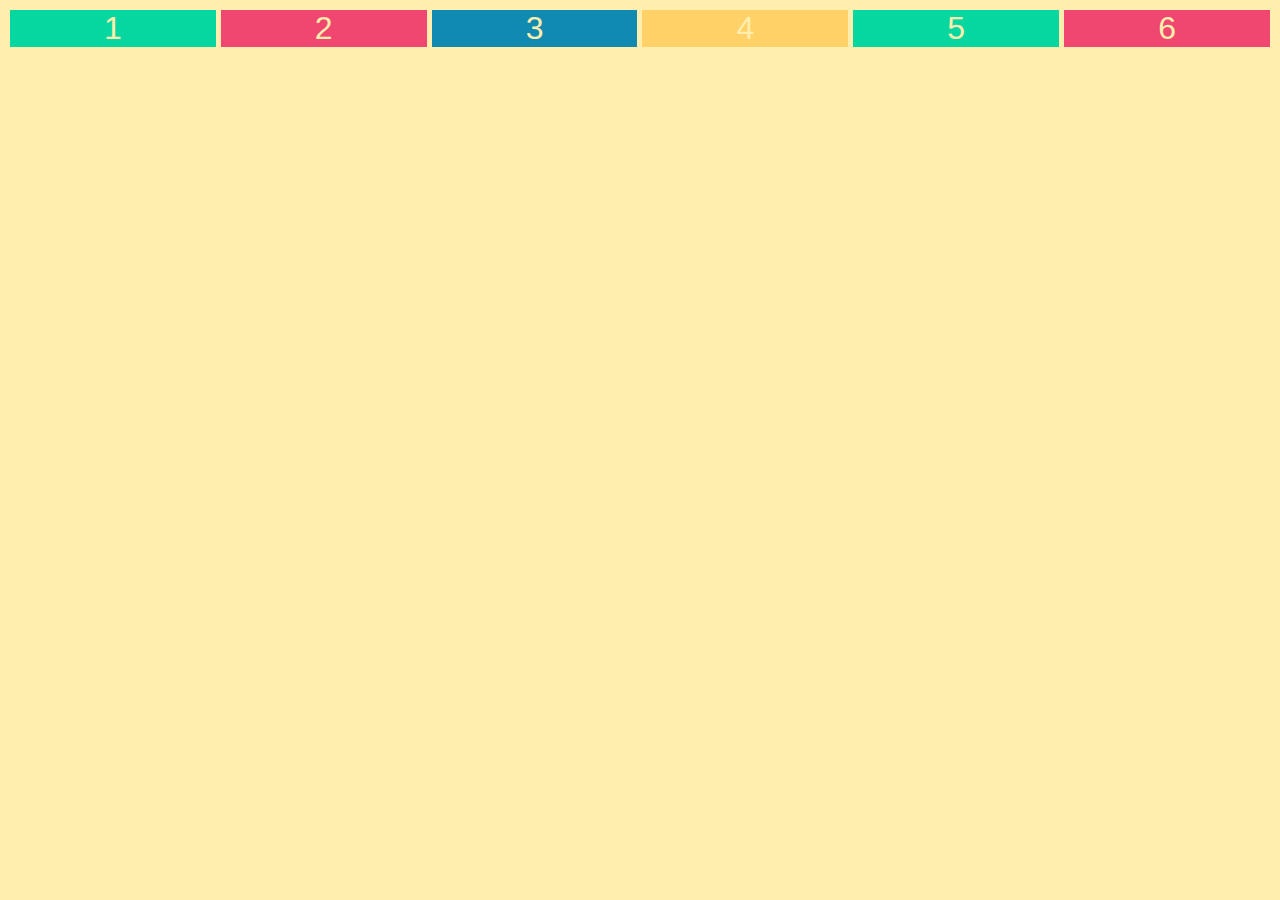
<file: index.html>
<!DOCTYPE html>
<html lang="en">
<head>
    <meta charset="UTF-8">
    <meta http-equiv="X-UA-Compatible" content="IE=edge">
    <meta name="viewport" content="width=device-width, initial-scale=1.0">
    <title>CSS Grid Layout</title>
    <link rel="stylesheet" href="base.css">
    <style>
        .container {
            display:grid;
            /* grid-template: repeat(3, 1fr)/repeat(3, 1fr); */
            grid-template-rows: repeat(2, 1fr);
            grid-template-columns: repeat(6, 1fr);
            grid-gap: 5px;
        }
    </style>
</head>
<body>
 <div class="container">
    <div>1</div>
    <div>2</div>
    <div>3</div>
    <div>4</div>
    <div>5</div>
    <div>6</div>
 </div>
</body>
</html>
</file>
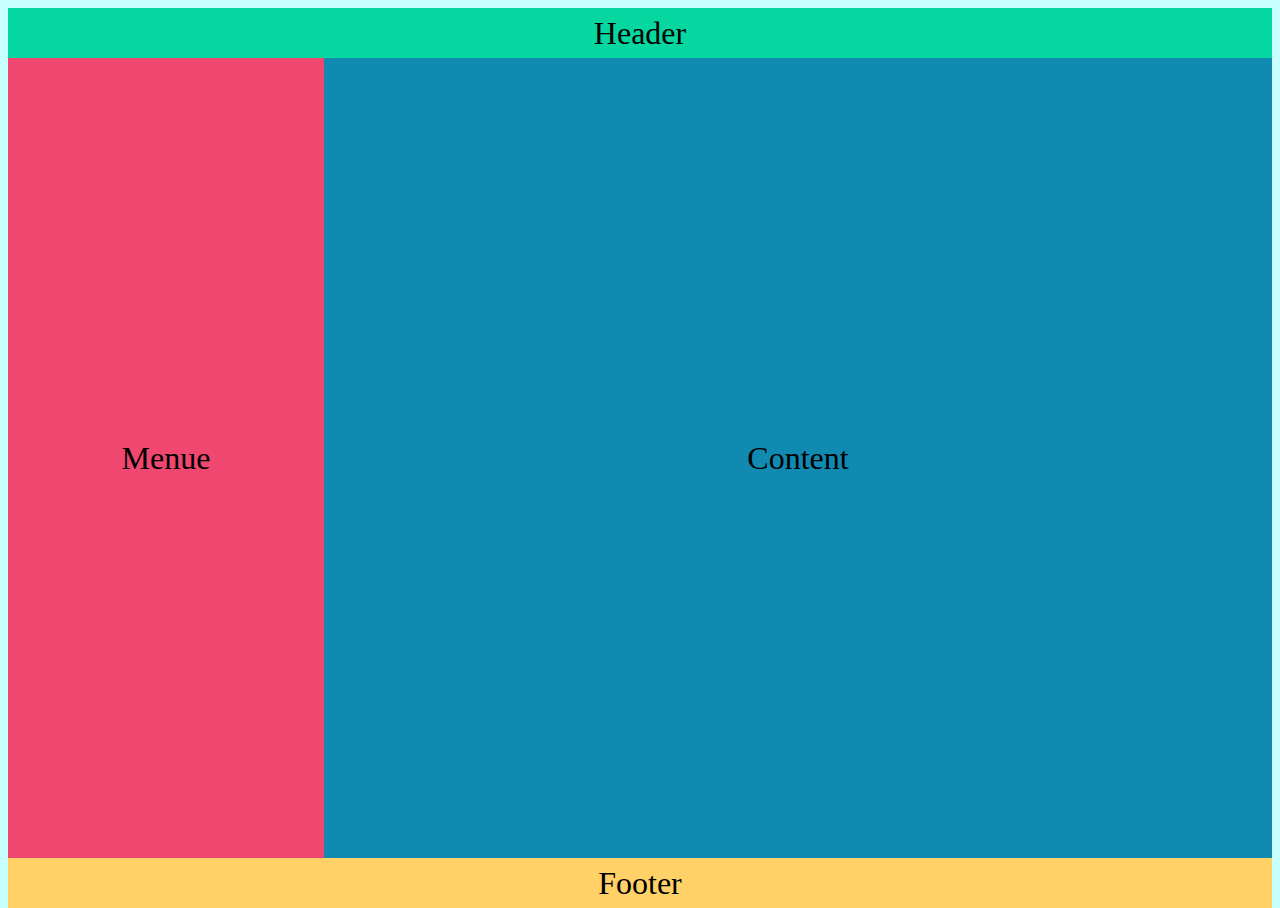
<file: layout.html>
<!DOCTYPE html>
<html lang="en">
<head>
    <meta charset="UTF-8">
    <meta http-equiv="X-UA-Compatible" content="IE=edge">
    <meta name="viewport" content="width=device-width, initial-scale=1.0">
    <title>CSS Layout</title>
    <link rel="stylesheet" href="layout.css">
    <style>
        .container {
           height: 100%;
           display: grid;
           grid-template-columns: repeat(12, 1fr);
           grid-template-rows: 50px auto 50px;
           grid-template-areas: 
           "h h h h h h h h h h h h"
           "m m m c c c c c c c c c"
           "f f f f f f f f f f f f"


        }
        .header {
           grid-area: h;
        }
        .footer{
            grid-area: f;
        }
        .content{
            grid-area: c;
        }
        .menue{
            grid-area: m;
        }
    </style>
</head>
<body>
    <div class="container">

        <div class="header">Header</div>
        <div class="menue">Menue</div>
        <div class="content">Content</div>
        <div class="footer">Footer</div>
        
        
    </div>
</body>
</html>
</file>
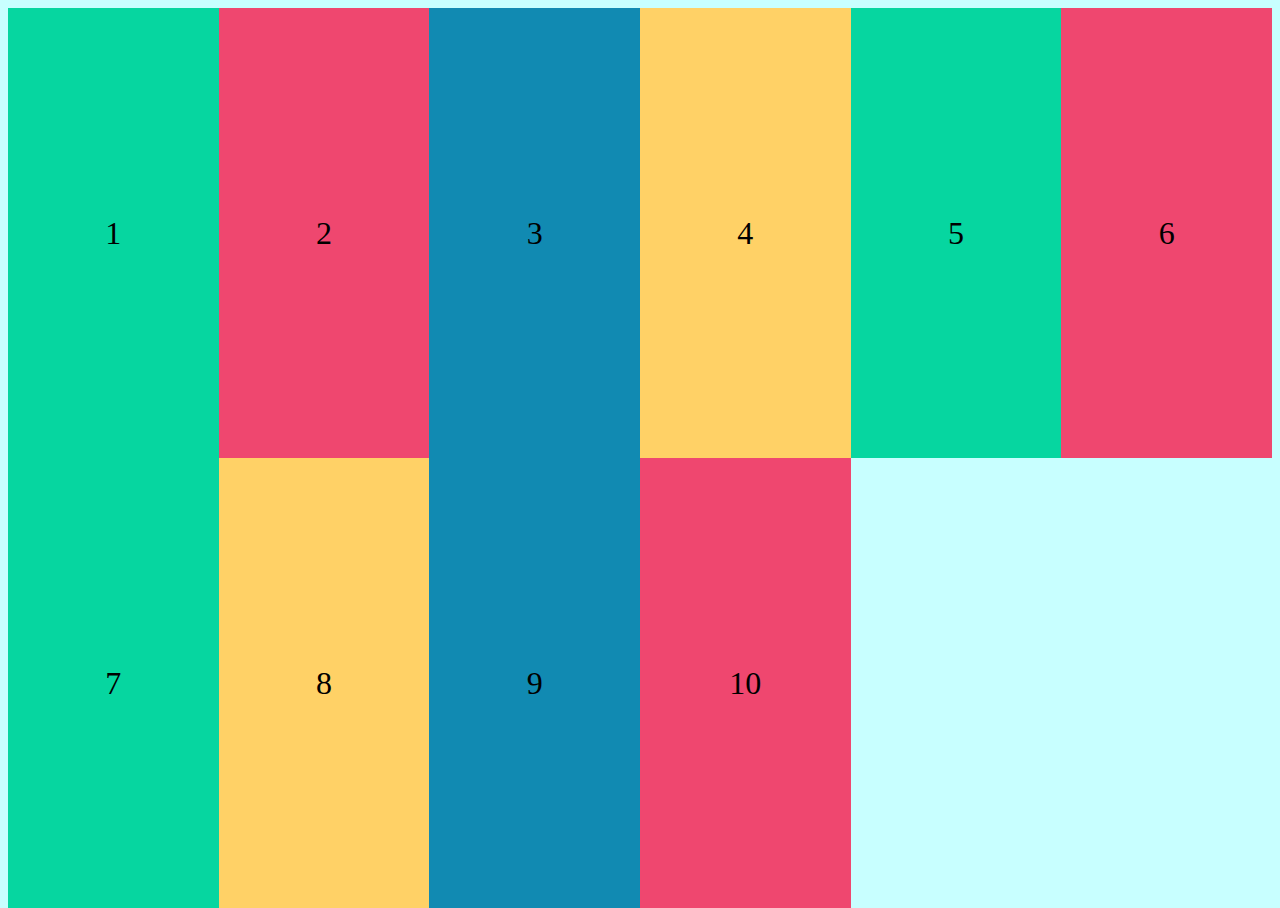
<file: responsiveBox.html>
<!DOCTYPE html>
<html lang="en">
<head>
    <meta charset="UTF-8">
    <meta http-equiv="X-UA-Compatible" content="IE=edge">
    <meta name="viewport" content="width=device-width, initial-scale=1.0">
    <title>CSS Layout</title>
    <link rel="stylesheet" href="layout.css">
    <style>
        .container {
           height: 100%;
           display: grid;
           grid-template-columns: repeat(auto-fit, minmax(200px, 1fr));
           grid-template-rows: repeat(2, 1fr);
           grid-auto-rows: 1fr;
        }
        /* .eight{
            justify-self: center;
        } */


    </style>
</head>
<body>
    <div class="container">

       <div>1</div>
       <div>2</div>
       <div>3</div>
       <div>4</div>
       <div>5</div>
       <div>6</div>
       <div>7</div>
       <div class="eight">8</div>
       <div>9</div>
       <div>10</div>
       
        
        
    </div>
</body>
</file>
<file: base.css>
body {
    background-color: #ffeead;
    margin: 10px;
    font-family: -apple-system, BlinkMacSystemFont, "Segoe UI", Roboto, Helvetica,
      Arial, sans-serif, "Apple Color Emoji", "Segoe UI Emoji", "Segoe UI Symbol";
  }

  .container > div {
    display: flex;
    justify-content: center;
    align-items: center;
    font-size: 2em;
    color: #ffeead;
  }

  .container > div:nth-child(1n) {
    background-color: #06d6a0;
  }
  
  .container > div:nth-child(3n) {
    background-color: #118ab2;
  }
  
  .container > div:nth-child(2n) {
    background-color: #ef476f;
  }
  
  .container > div:nth-child(4n) {
    background-color: #ffd166;
  }
</file>
<file: layout.css>
html, body{
    background-color: rgb(200, 255, 255);
    height: 100%;
}

.container>div{
    background-color: rgb(200, 255, 255);
    display:flex;
    justify-content: center;
    align-items: center;
    font-size: 2em;
    color: black;
}

.container > div:nth-child(1n) {
    background-color: #06d6a0;
  }
  
  .container > div:nth-child(3n) {
    background-color: #118ab2;
  }
  
  .container > div:nth-child(2n) {
    background-color: #ef476f;
  }
  
  .container > div:nth-child(4n) {
    background-color: #ffd166;
  }
</file>
